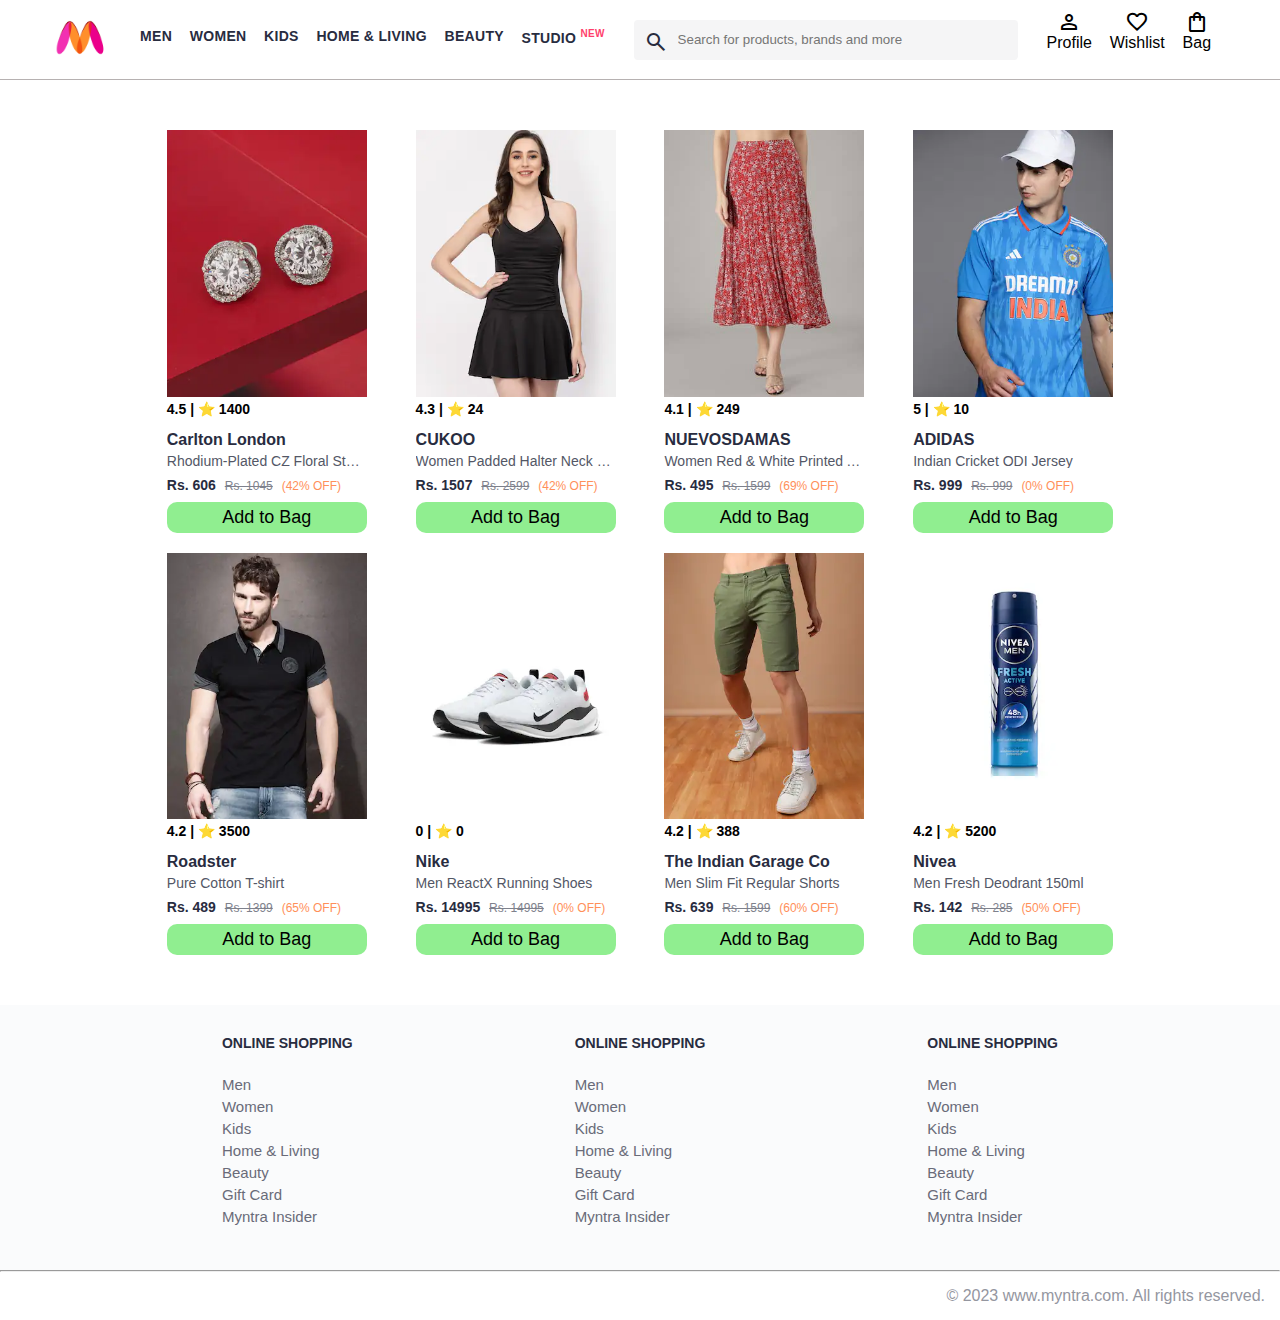
<file: JavaScriptBasicLearning/myntra_cone/index.html>
<!DOCTYPE html>
<html lang="en">
<head>
    <title>myntra clone</title>
    <link rel="stylesheet" href="css/index.css">
    <link rel="stylesheet" href="https://fonts.googleapis.com/css2?family=Material+Symbols+Outlined:opsz,wght,FILL,GRAD@20..48,100..700,0..1,-50..200" />
</head>
<body>
    <header>
        <div class="logo_container">
            <a href="#"><img class="myntra_home" src="images/myntra_logo.webp" alt="Myntra Home"></a>
        </div>
        <nav class="nav_bar">
            <a href="#">Men</a>
            <a href="#">Women</a>
            <a href="#">Kids</a>
            <a href="#">Home & Living</a>
            <a href="#">Beauty</a>
            <a href="#">Studio <sup>New</sup></a>
        </nav>
        <div class="search_bar">
            <span class="material-symbols-outlined search_icon">search</span>
            <input class="search_input" placeholder="Search for products, brands and more">
        </div>
        <div class="action_bar">
            <div class="action_container">
                <span class="material-symbols-outlined action_icon">person</span>
                <span class="action_name">Profile</span>
            </div>

            <div class="action_container">
                <span class="material-symbols-outlined action_icon">favorite</span>
                <span class="action_name">Wishlist</span>
            </div>

            <a class="action_container" href="pages/bag.html">
                <span class="material-symbols-outlined action_icon">shopping_bag</span>
                <span class="action_name">Bag</span>
                <span class="bag-item-count">0</span>
            </a>
        </div>
    </header>
    <main>
        <div class="items-container">
        </div>
    </main>
    <footer>
        <div class="footer_container">
            <div class="footer_column">
                <h3>ONLINE SHOPPING</h3>

                <a href="#">Men</a>
                <a href="#">Women</a>
                <a href="#">Kids</a>
                <a href="#">Home & Living</a>
                <a href="#">Beauty</a>
                <a href="#">Gift Card</a>
                <a href="#">Myntra Insider</a>
            </div>

            <div class="footer_column">
                <h3>ONLINE SHOPPING</h3>

                <a href="#">Men</a>
                <a href="#">Women</a>
                <a href="#">Kids</a>
                <a href="#">Home & Living</a>
                <a href="#">Beauty</a>
                <a href="#">Gift Card</a>
                <a href="#">Myntra Insider</a>
            </div>

            <div class="footer_column">
                <h3>ONLINE SHOPPING</h3>

                <a href="#">Men</a>
                <a href="#">Women</a>
                <a href="#">Kids</a>
                <a href="#">Home & Living</a>
                <a href="#">Beauty</a>
                <a href="#">Gift Card</a>
                <a href="#">Myntra Insider</a>
            </div>
        </div>
        <hr>

        <div class="copyright">
            © 2023 www.myntra.com. All rights reserved.
        </div>
    </footer>
    <script src="./data/items.js"></script>
    <script src="./scripts/index.js"></script>
</body>
</html>
</file>
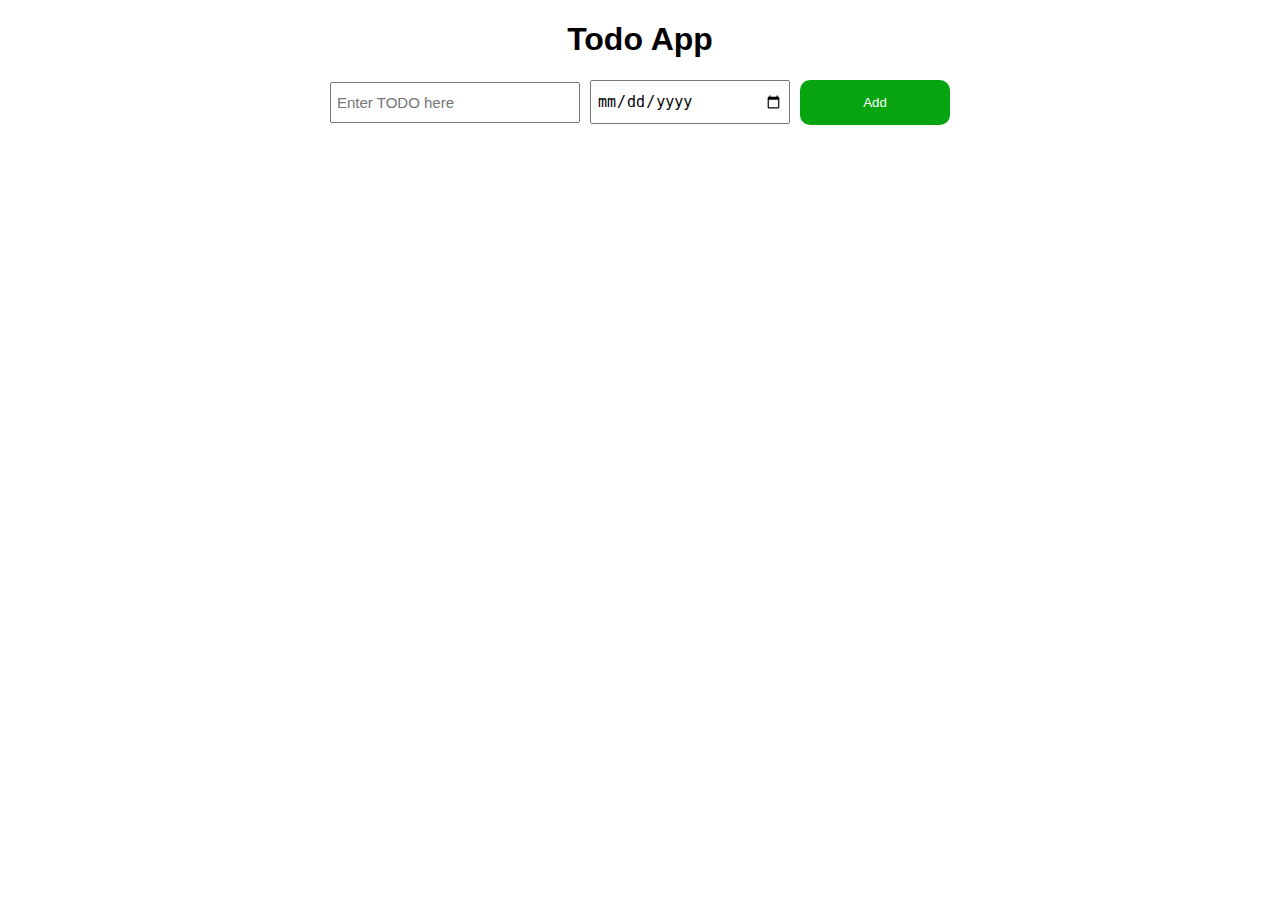
<file: JavaScriptBasicLearning/TodoApp/todo.html>
<!DOCTYPE html>
<html lang="en">
<head>
    <meta charset="UTF-8">
    <meta name="viewport" content="width=device-width, initial-scale=1.0">
    <title>todo app</title>
    <link rel="stylesheet" href="./css/todo.css">
</head>
<body>
    <h1 id="main-heading">Todo App</h1>
    
    <div class="main-div">
        <div class="grid-container">
            <input type="text" id="todo-input" placeholder="Enter TODO here">
            <input type="date" id="todo-date">
            <button class="btn-todo" onclick="addTodo()">Add</button>
        </div>
        <div class="todo-container"></div>
    </div>
    

    <script src="./js/todo.js"></script>
</body>
</html>
</file>
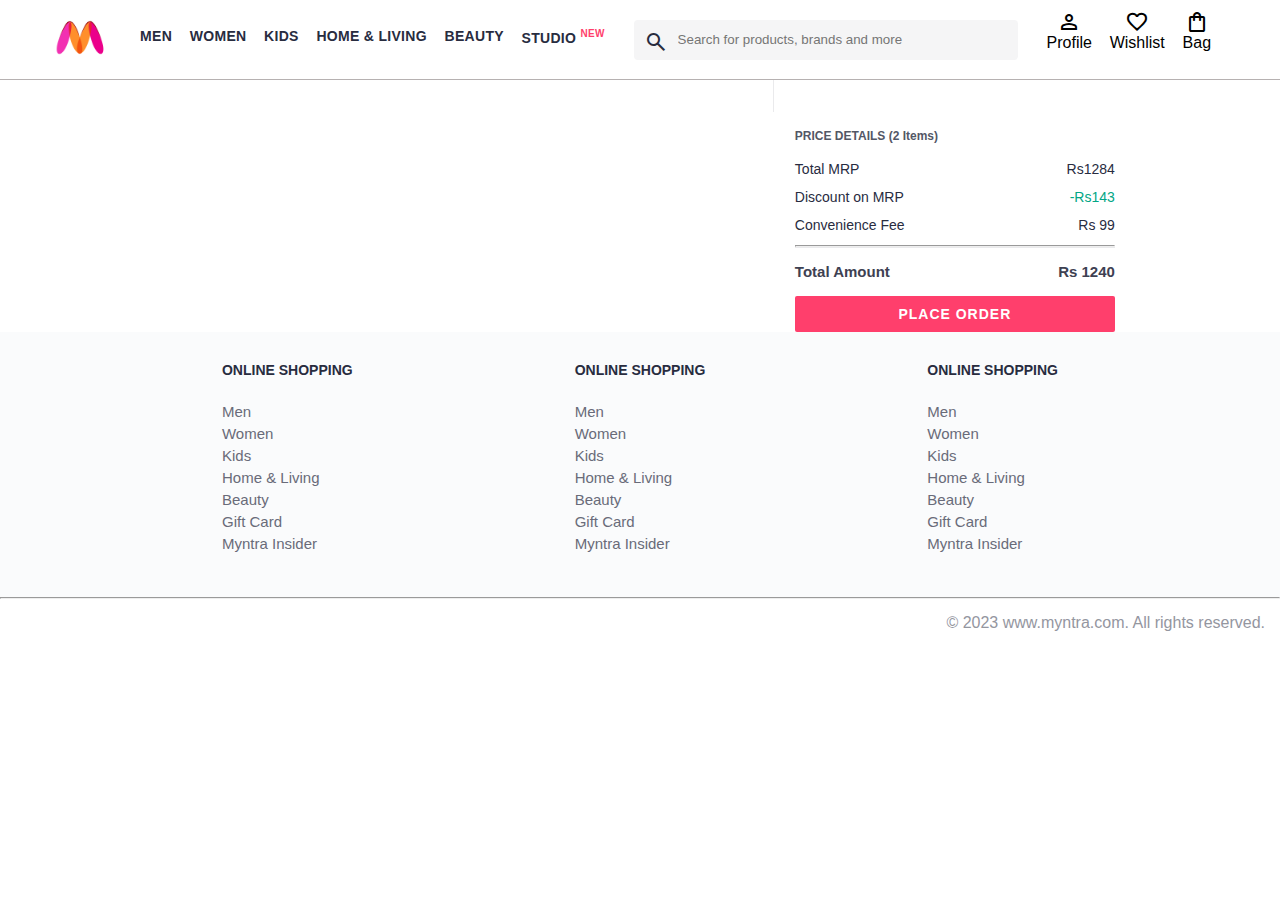
<file: JavaScriptBasicLearning/myntra_cone/pages/bag.html>
<!DOCTYPE html>
<html lang="en">
<head>
    <title>Myntra Clone</title>
    <link rel="stylesheet" href="../css/index.css">
    <link rel="stylesheet" href="../css/bag.css">
    <link rel="stylesheet" href="https://fonts.googleapis.com/css2?family=Material+Symbols+Outlined:opsz,wght,FILL,GRAD@20..48,100..700,0..1,-50..200" />
</head>
<body>
    <header>
        <div class="logo_container">
            <a href="#"><img class="myntra_home" src="../images/myntra_logo.webp" alt="Myntra Home"></a>
        </div>
        <nav class="nav_bar">
            <a href="#">Men</a>
            <a href="#">Women</a>
            <a href="#">Kids</a>
            <a href="#">Home & Living</a>
            <a href="#">Beauty</a>
            <a href="#">Studio <sup>New</sup></a>
        </nav>
        <div class="search_bar">
            <span class="material-symbols-outlined search_icon">search</span>
            <input class="search_input" placeholder="Search for products, brands and more">
        </div>
        <div class="action_bar">
            <div class="action_container">
                <span class="material-symbols-outlined action_icon">person</span>
                <span class="action_name">Profile</span>
            </div>

            <div class="action_container">
                <span class="material-symbols-outlined action_icon">favorite</span>
                <span class="action_name">Wishlist</span>
            </div>

            <div class="action_container">
                <span class="material-symbols-outlined action_icon">shopping_bag</span>
                <span class="action_name">Bag</span>
                <span class="bag-item-count">0</span>
            </div>
        </div>
    </header>
    <main>
      <div class="bag-page">
        <div class="bag-items-container">
        </div>
        <div class="bag-summary">
          <div class="bag-details-container">
            <div class="price-header">PRICE DETAILS (2 Items) </div>
            <div class="price-item">
              <span class="price-item-tag">Total MRP</span>
              <span class="price-item-value">Rs1284</span>
            </div>
            <div class="price-item">
              <span class="price-item-tag">Discount on MRP</span>
              <span class="price-item-value priceDetail-base-discount">-Rs143</span>
            </div>
            <div class="price-item">
              <span class="price-item-tag">Convenience Fee</span>
              <span class="price-item-value">Rs 99</span>
            </div>
            <hr>
            <div class="price-footer">
              <span class="price-item-tag">Total Amount</span>
              <span class="price-item-value">Rs 1240</span>
            </div>
          </div>
          <button class="btn-place-order">
            <div class="css-xjhrni">PLACE ORDER</div>
          </button>
        </div>

      </div>
    </main>
    <footer>
        <div class="footer_container">
            <div class="footer_column">
                <h3>ONLINE SHOPPING</h3>

                <a href="#">Men</a>
                <a href="#">Women</a>
                <a href="#">Kids</a>
                <a href="#">Home & Living</a>
                <a href="#">Beauty</a>
                <a href="#">Gift Card</a>
                <a href="#">Myntra Insider</a>
            </div>

            <div class="footer_column">
                <h3>ONLINE SHOPPING</h3>

                <a href="#">Men</a>
                <a href="#">Women</a>
                <a href="#">Kids</a>
                <a href="#">Home & Living</a>
                <a href="#">Beauty</a>
                <a href="#">Gift Card</a>
                <a href="#">Myntra Insider</a>
            </div>

            <div class="footer_column">
                <h3>ONLINE SHOPPING</h3>

                <a href="#">Men</a>
                <a href="#">Women</a>
                <a href="#">Kids</a>
                <a href="#">Home & Living</a>
                <a href="#">Beauty</a>
                <a href="#">Gift Card</a>
                <a href="#">Myntra Insider</a>
            </div>
        </div>
        <hr>

        <div class="copyright">
            © 2023 www.myntra.com. All rights reserved.
        </div>
    </footer>
    <script src="../data/items.js"></script>
    <script src="../scripts/index.js"></script>
    <script src="../scripts/bag.js"></script>
</body>
</html>
</file>
<file: JavaScriptBasicLearning/myntra_cone/css/index.css>
/***************** Item Page CSS **************************/
/*.action_container {
    text-decoration: none;
}
a.action_container:link {
    color:black;
}
.item-details {
    cursor: pointer;
    width: 250px;
    margin: 10px;
}
.stars {
    font-size: 12px;
    font-weight: 700;
    text-align: left;
}
.company {
    font-size: 18px;
    font-weight: 700;
    line-height: 1;
    color: #282c3f;
    margin-bottom: 6px;
    overflow: hidden;
    text-overflow: ellipsis;
    white-space: nowrap;
    margin-top: 20px;
}
.item-name {
    color: #535766;
    font-size: 16px;
    line-height: 1;
    margin-bottom: 0;
    margin-top: 0;
    overflow: hidden;
    text-overflow: ellipsis;
    white-space: nowrap;
    font-weight: 400;
    display: block;
}
.price-container {
    margin-top: 10px;
}
.current-price {
    font-size: 14px;
    font-weight: 700;
    color: #282c3f;
}
.original-price {
    text-decoration: line-through;
    color: #7e818c;
    font-weight: 400;
    margin-left: 5px;
    font-size: 12px;
}
.discount-percentage {
    color: #ff905a;
    font-weight: 400;
    font-size: 12px;
    margin-left: 5px;
}
.btn-bag {
    background-color: lightgreen;
    border: none;
    padding: 5px 15px;
    border-radius: 10px;
    width: 100%;
    margin-top: 7px;
    font-size: 20px;
    cursor: pointer;
}
.bag-items {
    background-color: #f16565;
    white-space: nowrap;
    text-align: center;
    line-height: 18px;
    padding: 0 6px;
    height: 18px;
    position: relative;
    border-radius: 50%;
    font-size: 12px;
    color: #fff;
    left: 13px;
    top: -44px;
    font-weight: 700;
    cursor: pointer;
}*/

* {
    margin: 0;
    padding: 0;
    font-family: Assistant,-apple-system,BlinkMacSystemFont,Segoe UI,Roboto,Helvetica,Arial,sans-serif;
    box-sizing: border-box;
}
header {
    display: flex;
    background-color: #ffffff;
    height: 80px;
    justify-content: space-between;
    align-items: center;
    border-bottom: 1px solid #b6b1b1;
}
.myntra_home {
    height: 45px;
}
.logo_container {
    margin-left: 4%;
}
.action_bar {
    margin-right: 4%;
}
.nav_bar {
    display: flex;
    min-width: 500px;
    justify-content: space-evenly;
}
.nav_bar a {
    font-size: 14px;
    letter-spacing: .3px;
    color: #282c3f;
    font-weight: 700;
    text-transform: uppercase;
    text-decoration: none;
    padding: 28px 0;
    border-bottom: 5px solid #ffffff;
}
.nav_bar a:hover {
    border-bottom: 4px solid #f54e77;
}

.nav_bar a sup {
    color: #ff3f6c;
    font-size: 10px;
}

.search_bar {
    height: 40px;
    min-width: 200px;
    width: 30%;
    display: flex;
    align-items: center;
}
.search_icon {
    box-sizing: content-box;
    height: 20px;
    padding: 10px;

    background-color: #f5f5f6;
    color: #282c3f;
    font-weight: 300;
    border-radius: 4px 0 0 4px;
}
.search_input {
    color: #696e79;
    background-color: #f5f5f6;
    flex-grow: 1;
    height: 40px;
    border: 0;
    border-radius: 0 4px 4px 0;
}

.action_bar {
    display: flex;
    min-width: 200px;
    justify-content: space-evenly;
}

.action_container {
    display: flex;
    flex-direction: column;
    align-items: center;
}

/* Main section */
.banner_container {
    margin: 40px 0;
}
.banner_image {
    width: 100%;
}

.category_heading {
    text-transform: uppercase;
    color: #3e4152;
    letter-spacing: .15em;
    font-size: 1.8em;
    margin: 50px 0 10px 30px;
    max-height: 5em;
    font-weight: 700;
}

.category-items, .items-container{
    width: 80%;
    margin: 50px 10%;
    display: flex;
    flex-wrap: wrap;
    justify-content: space-evenly;
}

.sale_item {
    width: 250px;
}

.footer_container {
    padding: 30px 0px 40px 0px;
    background: #FAFBFC;
    display: flex;
    justify-content: space-evenly;
}

.footer_column {
    display: flex;
    flex-direction: column;
}

.footer_column h3 {
    color: #282c3f;
    font-size: 14px;
    margin-bottom: 25px;
}

.footer_column a {
    color: #696b79;
    font-size: 15px;
    text-decoration: none;
    padding-bottom: 5px;
}

.copyright {
    color: #94969f;
    text-align: end;
    padding: 15px;
}

.items-container{
    width: 80%;
    margin: 40px 10%;
}

.item-container{
    width: 200px;
    margin: 10px;
}

.item-image{
    width: 100%;
}
.rating{
    font-size: 14px;
    font-weight: 700;
}
.company-name{
    margin-top: 15px;
    font-size: 16px;
    font-weight: 700;
    line-height: 1;
    color: #282c3f;
    margin-bottom: 6px;
    overflow: hidden;
    text-overflow: ellipsis;
    white-space: nowrap;
}

.item-name{
    color: #535766;
    font-size: 14px;
    line-height: 1;
    margin-bottom: 0;
    margin-top: 0;
    overflow: hidden;
    text-overflow: ellipsis;
    white-space: nowrap;
    font-weight: 400;
    display: block;
}
.price{
    margin-top: 10px;
    font-size: 14px;
    line-height: 15px;
    color: #282c3f;
    white-space: nowrap;
}
.current-price{
    font-size: 14px;
    font-weight: 700;
    color: #282c3f;
}
.original-price{
    text-decoration: line-through;
    color: #7e818c;
    font-weight: 400;
    margin-left: 5px;
    font-size: 12px;
}
.discount{
    color: #ff905a;
    font-weight: 400;
    font-size: 12px;
    margin-left: 5px;
}
.btn-add-bag{
    width: 100%;
    font-size: 18px;
    margin-top: 8px;
    background-color: lightgreen;
    border:none;
    padding: 5px 15px;
    border-radius: 10px;
    cursor: pointer;
}
.bag-item-count{
    background-color: #f16565;
    white-space: nowrap;
    text-align: center;
    line-height: 18px;
    padding: 0 6px;
    height: 18px;
    position: relative;
    border-radius: 50%;
    font-size: 12px;
    color: #fff;
    left: 13px;
    top: -44px;
    font-weight: 700;
    cursor: pointer;
}

.action_container {
    text-decoration: none;
    color:black;
}
</file>
<file: JavaScriptBasicLearning/TodoApp/css/todo.css>
body{
    font-family: Arial, Helvetica, sans-serif;
    text-align: center;
}

#main-heading{
    text-align: center;
}
.todo-container, .grid-container{
    display: grid;
    grid-template-columns: 250px 200px 150px;
    column-gap: 10px;
    row-gap: 10px;
    margin-top: 10px;
    align-items: center;
    justify-content: center;
}

#todo-input, #todo-date{
    font-size: 15px;
    padding: 10px 5px;
}
.btn-todo{
    background-color: rgb(6, 164, 14);
    border: none;
    padding: 15px 0px;
    border-radius: 10px;
    color: white;
    cursor: pointer;
}

.btn-delete{
    background-color: rgb(136, 36, 11);
    border: none;
    padding: 15px 0px;
    border-radius: 10px;
    color: white;
    cursor: pointer;
}
</file>
<file: JavaScriptBasicLearning/myntra_cone/css/bag.css>
.bag-items-container {
  display: inline-block;
  width: 64%;
  padding-right: 20px;
  border-right: 1px solid #eaeaec;
  padding-top: 32px;
  color: #282c3f;
  font-size: 13px;
  line-height: 1.42857143;
}

.bag-page {
  width: 75%;
  margin-left: 12.5%;
}

.bag-summary {
  vertical-align: top;
  display: inline-block;
  width: 35%;
  padding: 24px 0 0 16px;
  color: #282c3f;
  font-size: 13px;
  line-height: 1.42857143;
}

.bag-details-container {
  margin-bottom: 16px;
}

.price-header {
  font-size: 12px;
  font-weight: 700;
  margin: 24px 0 16px;
  color: #535766;
}

.price-item {
  margin-bottom: 12px;
  line-height: 16px;
  font-size: 14px;
  color: #282c3f;
}

.price-item-value {
  float: right;
}

.priceDetail-base-discount {
  color: #03a685;
}

.price-footer {
  font-weight: 700;
  font-size: 15px;
  padding-top: 16px;
  border-top: 1px solid #eaeaec;
  color: #3e4152;
  line-height: 16px;
}

.btn-place-order {
  width: 100%;
  letter-spacing: 1px;
  font-size: 14px;
  font-weight: 600;
  border-radius: 2px;
  border-width: 0px;
  padding: 10px 16px;
  background-color: rgb(255, 63, 108);
  color: rgb(255, 255, 255);
  cursor: pointer;
}

.bag-item-container {
  margin-bottom: 8px;
  background: #fff;
  font-size: 14px;
  border: 1px solid #eaeaec;
  border-radius: 4px;
  position: relative;
  padding: 12px 12px 0;
}

.item-left-part {
  position: absolute;
  background: rgb(255, 242, 223);
  height: 148px;
  width: 111px;
}

.item-right-part {
  padding-left: 12px;
  position: relative;
  min-height: 148px;
  margin-left: 111px;
  margin-bottom: 12px;
}

.bag-item-img {
  width: 100%;
}

.return-period {
  display: inline-flex;
  font-size: 14px;
  padding-top: 8px;
}

.return-period-days {
  font-weight: 700;
  margin-right: 4px;
}

.delivery-details {
  margin-top: 5px;
  color: #282c3f;
  font-size: 12px;
  letter-spacing: -.1px;
  margin-bottom: 8px;
  line-height: 15px;
}

.delivery-details-days {
  color: #03a685;
}

.remove-from-cart {
  position: absolute;
  font-size: 25px;
  top: 10px;
  right: 18px;
  width: 14px;
  height: 14px;
  cursor: pointer;
}
</file>
